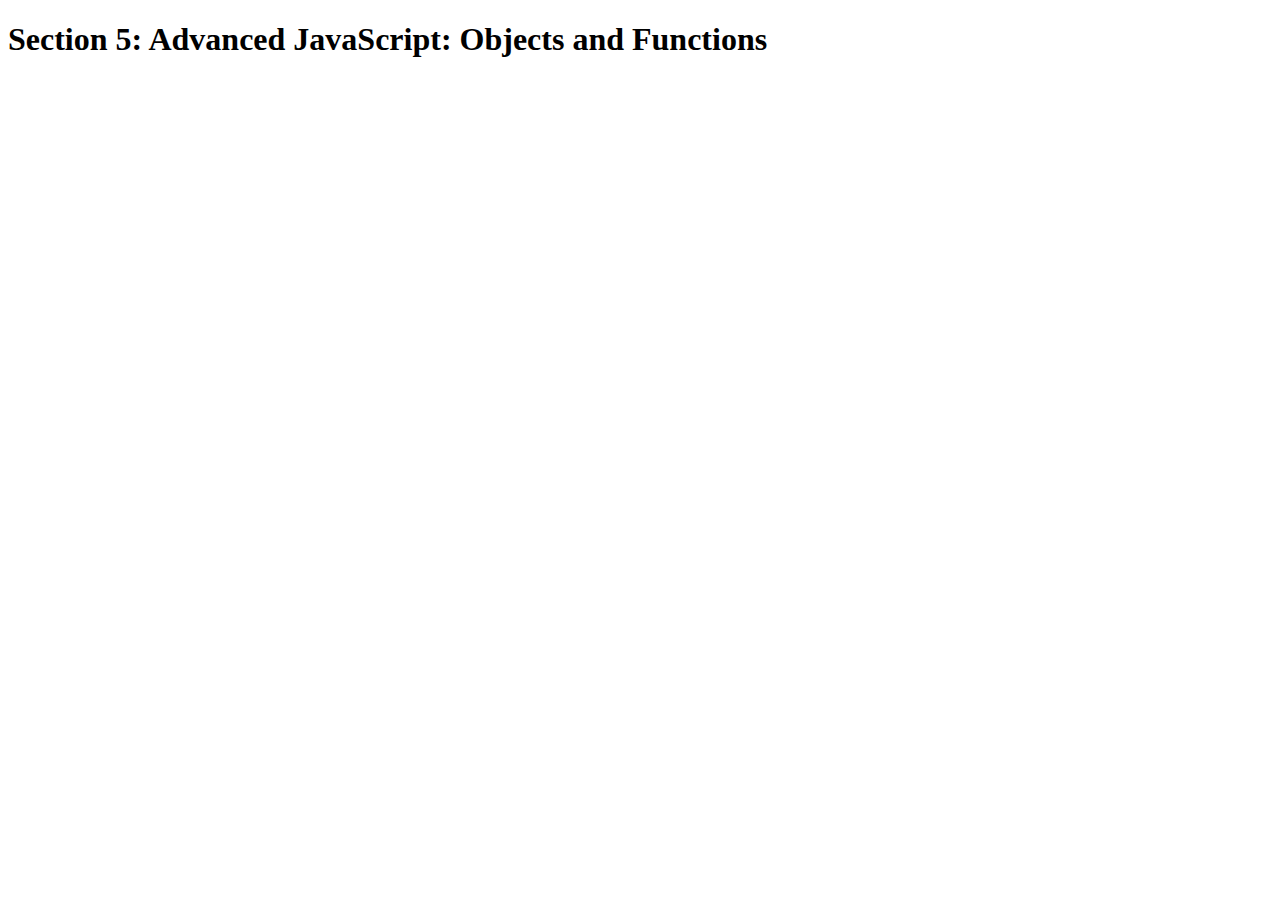
<file: advanced JS/index.html>
<!DOCTYPE html>
<html lang="en">
    <head>
        <meta charset="UTF-8">
        <title>Section 5: Advanced JavaScript: Objects and Functions</title>
    </head>

    <body>
        <h1>Section 5: Advanced JavaScript: Objects and Functions</h1>
       <!-- <script src="script.js"></script> -->
        <script src="Challenge 2.js"></script>
    </body>
</html>
</file>
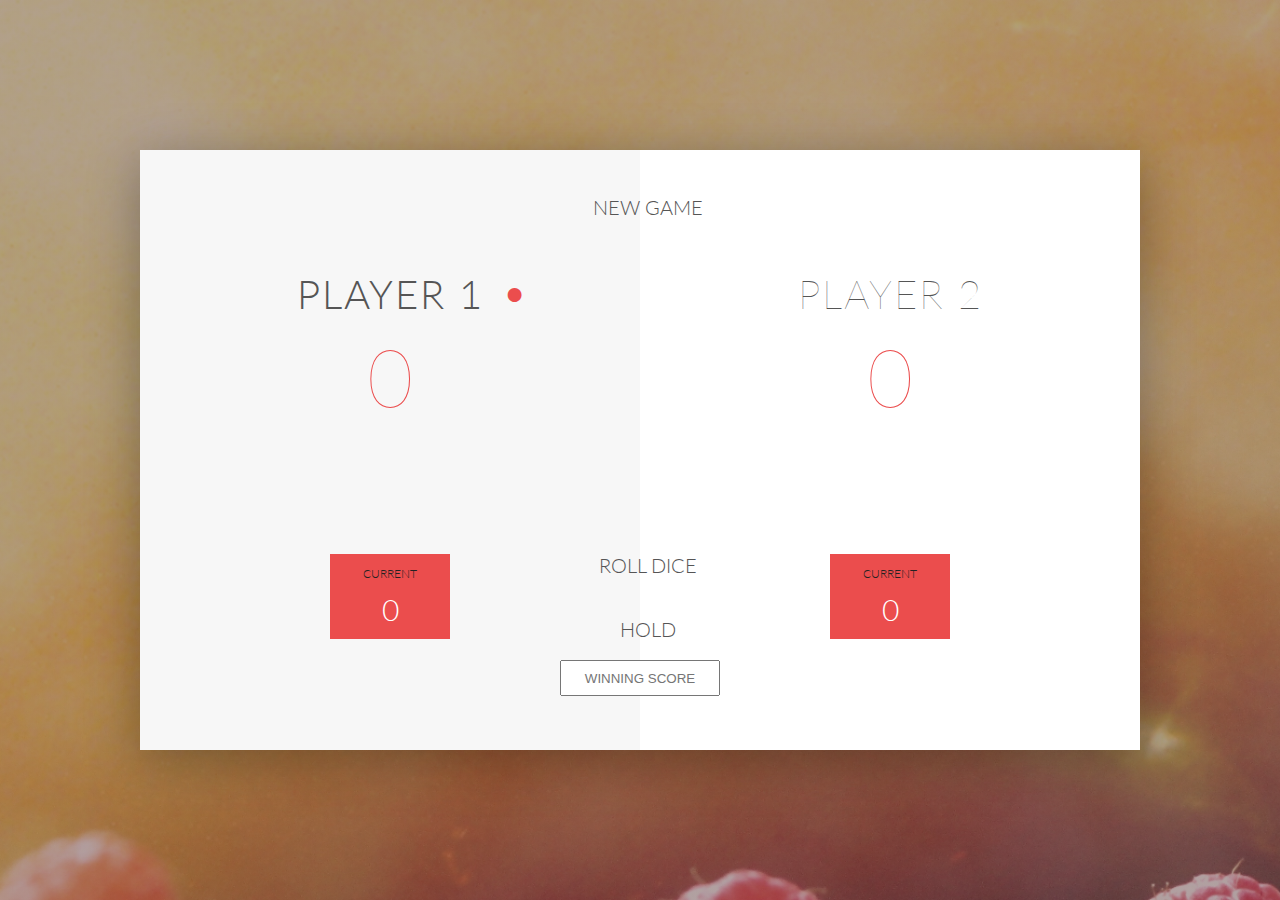
<file: pig game 1/index.html>
<!DOCTYPE html>
<html lang="en">
    <head>
        <meta charset="UTF-8">
        <link href="https://fonts.googleapis.com/css?family=Lato:100,300,600" rel="stylesheet" type="text/css">
        <link href="http://code.ionicframework.com/ionicons/2.0.1/css/ionicons.min.css" rel="stylesheet" type="text/css">
        <link type="text/css" rel="stylesheet" href="style.css">

        <title>Pig Game</title>
    </head>

    <body>
        <div class="wrapper clearfix">
            <div class="player-0-panel active">
                <div class="player-name" id="name-0">Player 1</div>
                <div class="player-score" id="score-0">43</div>
                <div class="player-current-box">
                    <div class="player-current-label">Current</div>
                    <div class="player-current-score" id="current-0">11</div>
                </div>
            </div>

            <div class="player-1-panel">
                <div class="player-name" id="name-1">Player 2</div>
                <div class="player-score" id="score-1">72</div>
                <div class="player-current-box">
                    <div class="player-current-label">Current</div>
                    <div class="player-current-score" id="current-1">0</div>
                </div>
            </div>

            <button class="btn-new"><i class="ion-ios-plus-outline"></i>New game</button>
            <button class="btn-roll"><i class="ion-ios-loop"></i>Roll dice</button>
            <button class="btn-hold"><i class="ion-ios-download-outline"></i>Hold</button>

            <img src="dice-5.png" alt="Dice" class="dice" id="dice1">
            <img src="dice-5.png" alt="Dice" class="dice" id="dice2">

            <input type="text" placeholder="Winning score" class="win-input">
        </div>

        <script src="app1.js"></script>
    </body>
</html>
</file>
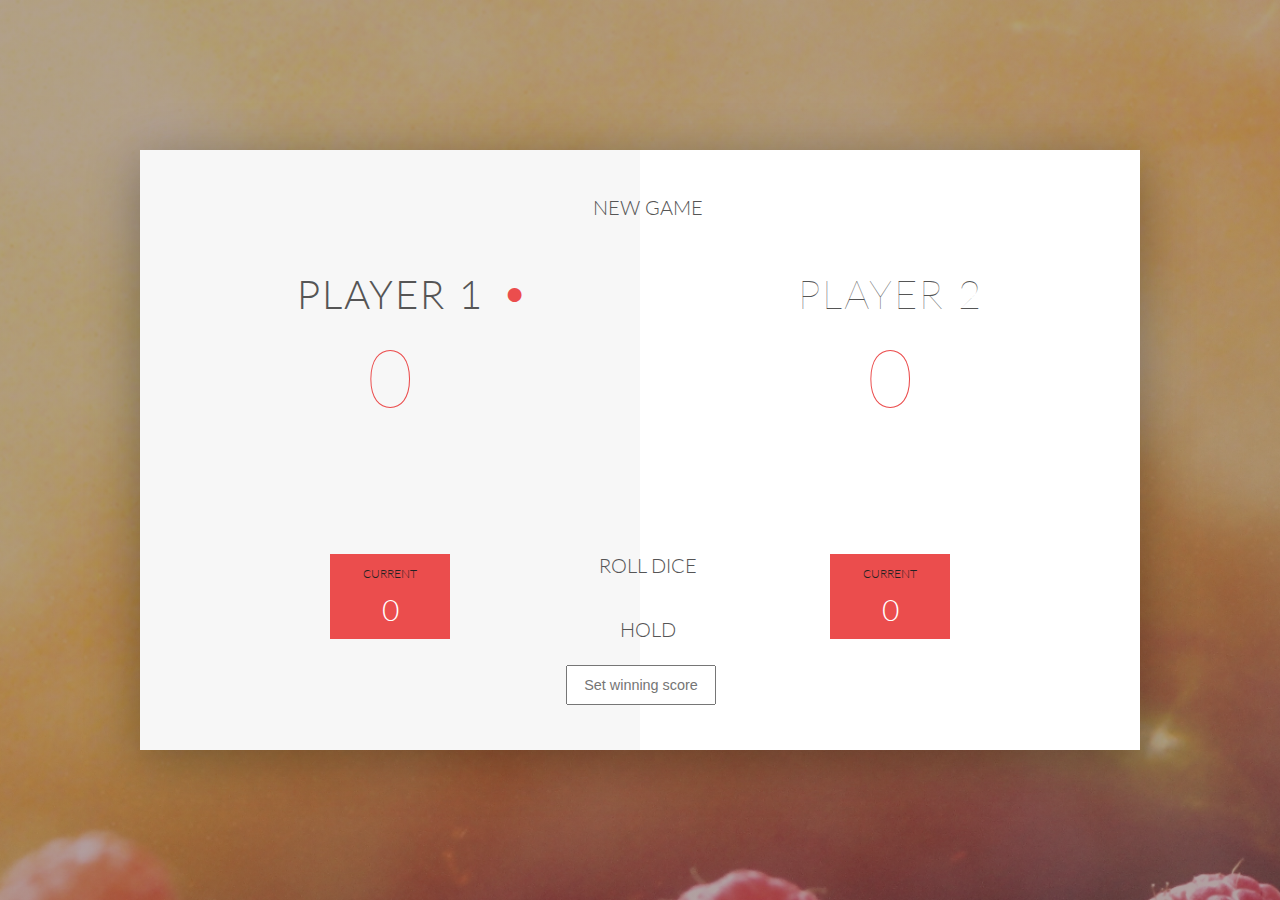
<file: pig game/index.html>
<!DOCTYPE html>
<html lang="en">
    <head>
        <meta charset="UTF-8">
        <link href="https://fonts.googleapis.com/css?family=Lato:100,300,600" rel="stylesheet" type="text/css">
        <link href="http://code.ionicframework.com/ionicons/2.0.1/css/ionicons.min.css" rel="stylesheet" type="text/css">
        <link type="text/css" rel="stylesheet" href="style.css">
        
        <title>Pig Game</title>
    </head>

    <body>
        <div class="wrapper clearfix">
            <div class="player-0-panel active">
                <div class="player-name" id="name-0">Player 1</div>
                <div class="player-score" id="score-0">43</div>
                <div class="player-current-box">
                    <div class="player-current-label">Current</div>
                    <div class="player-current-score" id="current-0">11</div>
                </div>
            </div>
            
            <div class="player-1-panel">
                <div class="player-name" id="name-1">Player 2</div>
                <div class="player-score" id="score-1">72</div>
                <div class="player-current-box">
                    <div class="player-current-label">Current</div>
                    <div class="player-current-score" id="current-1">0</div>
                </div>
            </div>
            
            <button class="btn-new"><i class="ion-ios-plus-outline"></i>New game</button>
            <button class="btn-roll"><i class="ion-ios-loop"></i>Roll dice</button>
            <button class="btn-hold"><i class="ion-ios-download-outline"></i>Hold</button>
            
            <img src="dice-5.png" alt="Dice" class="dice1">
            <img src="dice-5.png" alt="Dice" class="dice2">

           <div class="input-div">
               <input type="text" name="input-win-score" id="input-win-score" placeholder="Set winning score">
           </div>
        </div>
        
        <script src="app.js"></script>
    </body>
</html>
</file>
<file: pig game 1/style.css>
/**********************************************
*** GENERAL
**********************************************/

* {
    margin: 0;
    padding: 0;
    box-sizing: border-box;

}

.clearfix::after {
    content: "";
    display: table;
    clear: both;
}

body {
    background-image: linear-gradient(rgba(62, 20, 20, 0.4), rgba(62, 20, 20, 0.4)), url(back.jpg);
    background-size: cover;
    background-position: center;
    font-family: Lato;
    font-weight: 300;
    position: relative;
    height: 100vh;
    color: #555;
}

.wrapper {
    width: 1000px;
    position: absolute;
    top: 50%;
    left: 50%;
    transform: translate(-50%, -50%);
    background-color: #fff;
    box-shadow: 0px 10px 50px rgba(0, 0, 0, 0.3);
    overflow: hidden;
}

.player-0-panel,
.player-1-panel {
    width: 50%;
    float: left;
    height: 600px;
    padding: 100px;
}



/**********************************************
*** PLAYERS
**********************************************/

.player-name {
    font-size: 40px;
    text-align: center;
    text-transform: uppercase;
    letter-spacing: 2px;
    font-weight: 100;
    margin-top: 20px;
    margin-bottom: 10px;
    position: relative;
}

.player-score {
    text-align: center;
    font-size: 80px;
    font-weight: 100;
    color: #EB4D4D;
    margin-bottom: 130px;
}

.active { background-color: #f7f7f7; }
.active .player-name { font-weight: 300; }

.active .player-name::after {
    content: "\2022";
    font-size: 47px;
    position: absolute;
    color: #EB4D4D;
    top: -7px;
    right: 10px;

}

.player-current-box {
    background-color: #EB4D4D;
    color: #fff;
    width: 40%;
    margin: 0 auto;
    padding: 12px;
    text-align: center;
}

.player-current-label {
    text-transform: uppercase;
    margin-bottom: 10px;
    font-size: 12px;
    color: #222;
}

.player-current-score {
    font-size: 30px;
}

button {
    position: absolute;
    width: 200px;
    left: 50%;
    transform: translateX(-50%);
    color: #555;
    background: none;
    border: none;
    font-family: Lato;
    font-size: 20px;
    text-transform: uppercase;
    cursor: pointer;
    font-weight: 300;
    transition: background-color 0.3s, color 0.3s;
}

button:hover { font-weight: 600; }
button:hover i { margin-right: 20px; }

button:focus {
    outline: none;
}

i {
    color: #EB4D4D;
    display: inline-block;
    margin-right: 15px;
    font-size: 32px;
    line-height: 1;
    vertical-align: text-top;
    margin-top: -4px;
    transition: margin 0.3s;
}

.btn-new { top: 45px;}
.btn-roll { top: 403px;}
.btn-hold { top: 467px;}

.dice {
    position: absolute;
    left: 50%;
    top: 178px;
    transform: translateX(-50%);
    height: 100px;
    box-shadow: 0px 10px 60px rgba(0, 0, 0, 0.10);
}

#dice1 {top: 150px;}
#dice2 { top: 270px;}

.win-input {
    position: absolute;
    height: 36px;
    width: 160px;
    left: 50%;
    transform: translateX(-50%);
    top: 510px;
    text-align: center;
    text-transform: uppercase;
    
}
.win-input:focus {outline: none};

.winner { background-color: #f7f7f7; }
.winner .player-name { font-weight: 300; color: #EB4D4D; }
</file>
<file: pig game/style.css>
/**********************************************
*** GENERAL
**********************************************/

* {
    margin: 0;
    padding: 0;
    box-sizing: border-box;
    
}

.clearfix::after {
    content: "";
    display: table;
    clear: both;
}

body {
    background-image: linear-gradient(rgba(62, 20, 20, 0.4), rgba(62, 20, 20, 0.4)), url(back.jpg);
    background-size: cover;
    background-position: center;
    font-family: Lato;
    font-weight: 300;
    position: relative;
    height: 100vh;
    color: #555;
}

.wrapper {
    width: 1000px;
    position: absolute;
    top: 50%;
    left: 50%;
    transform: translate(-50%, -50%);
    background-color: #fff;
    box-shadow: 0px 10px 50px rgba(0, 0, 0, 0.3);
    overflow: hidden;
}

.player-0-panel,
.player-1-panel {
    width: 50%;
    float: left;
    height: 600px;
    padding: 100px;
}



/**********************************************
*** PLAYERS
**********************************************/

.player-name {
    font-size: 40px;
    text-align: center;
    text-transform: uppercase;
    letter-spacing: 2px;
    font-weight: 100;
    margin-top: 20px;
    margin-bottom: 10px;
    position: relative;
}

.player-score {
    text-align: center;
    font-size: 80px;
    font-weight: 100;
    color: #EB4D4D;
    margin-bottom: 130px;
}

.active { background-color: #f7f7f7; }
.active .player-name { font-weight: 300; }

.active .player-name::after {
    content: "\2022";
    font-size: 47px;
    position: absolute;
    color: #EB4D4D;
    top: -7px;
    right: 10px;
    
}

.player-current-box {
    background-color: #EB4D4D;
    color: #fff;
    width: 40%;
    margin: 0 auto;
    padding: 12px;
    text-align: center;
}

.player-current-label {
    text-transform: uppercase;
    margin-bottom: 10px;
    font-size: 12px;
    color: #222;
}

.player-current-score {
    font-size: 30px;
}

button {
    position: absolute;
    width: 200px;
    left: 50%;
    transform: translateX(-50%);
    color: #555;
    background: none;
    border: none;
    font-family: Lato;
    font-size: 20px;
    text-transform: uppercase;
    cursor: pointer;
    font-weight: 300;
    transition: background-color 0.3s, color 0.3s;
}

button:hover { font-weight: 600; }
button:hover i { margin-right: 20px; }

button:focus {
    outline: none;
}

i {
    color: #EB4D4D;
    display: inline-block;
    margin-right: 15px;
    font-size: 32px;
    line-height: 1;
    vertical-align: text-top;
    margin-top: -4px;
    transition: margin 0.3s;
}

.btn-new { top: 45px;}
.btn-roll { top: 403px;}
.btn-hold { top: 467px;}

.dice1 {
    position: absolute;
    left: 50%;
    top: 160px;
    transform: translateX(-50%);
    height: 100px;
    box-shadow: 0px 10px 60px rgba(0, 0, 0, 0.10);
}

.dice2 {
    position: absolute;
    left: 50%;
    top: 280px;
    transform: translateX(-50%);
    height: 100px;
    box-shadow: 0px 10px 60px rgba(0, 0, 0, 0.10);
}

.winner { background-color: #f7f7f7; }
.winner .player-name { font-weight: 300; color: #EB4D4D; }

.input-div {
    position: absolute;
    width: 200px;
    left: 50%;
    transform: translateX(-50%);
    top: 515px;
}

#input-win-score {
    text-align: center;
    margin-left: 13%;
    height: 40px;
    width: 75%;
    font-size: 90%;
}
</file>
